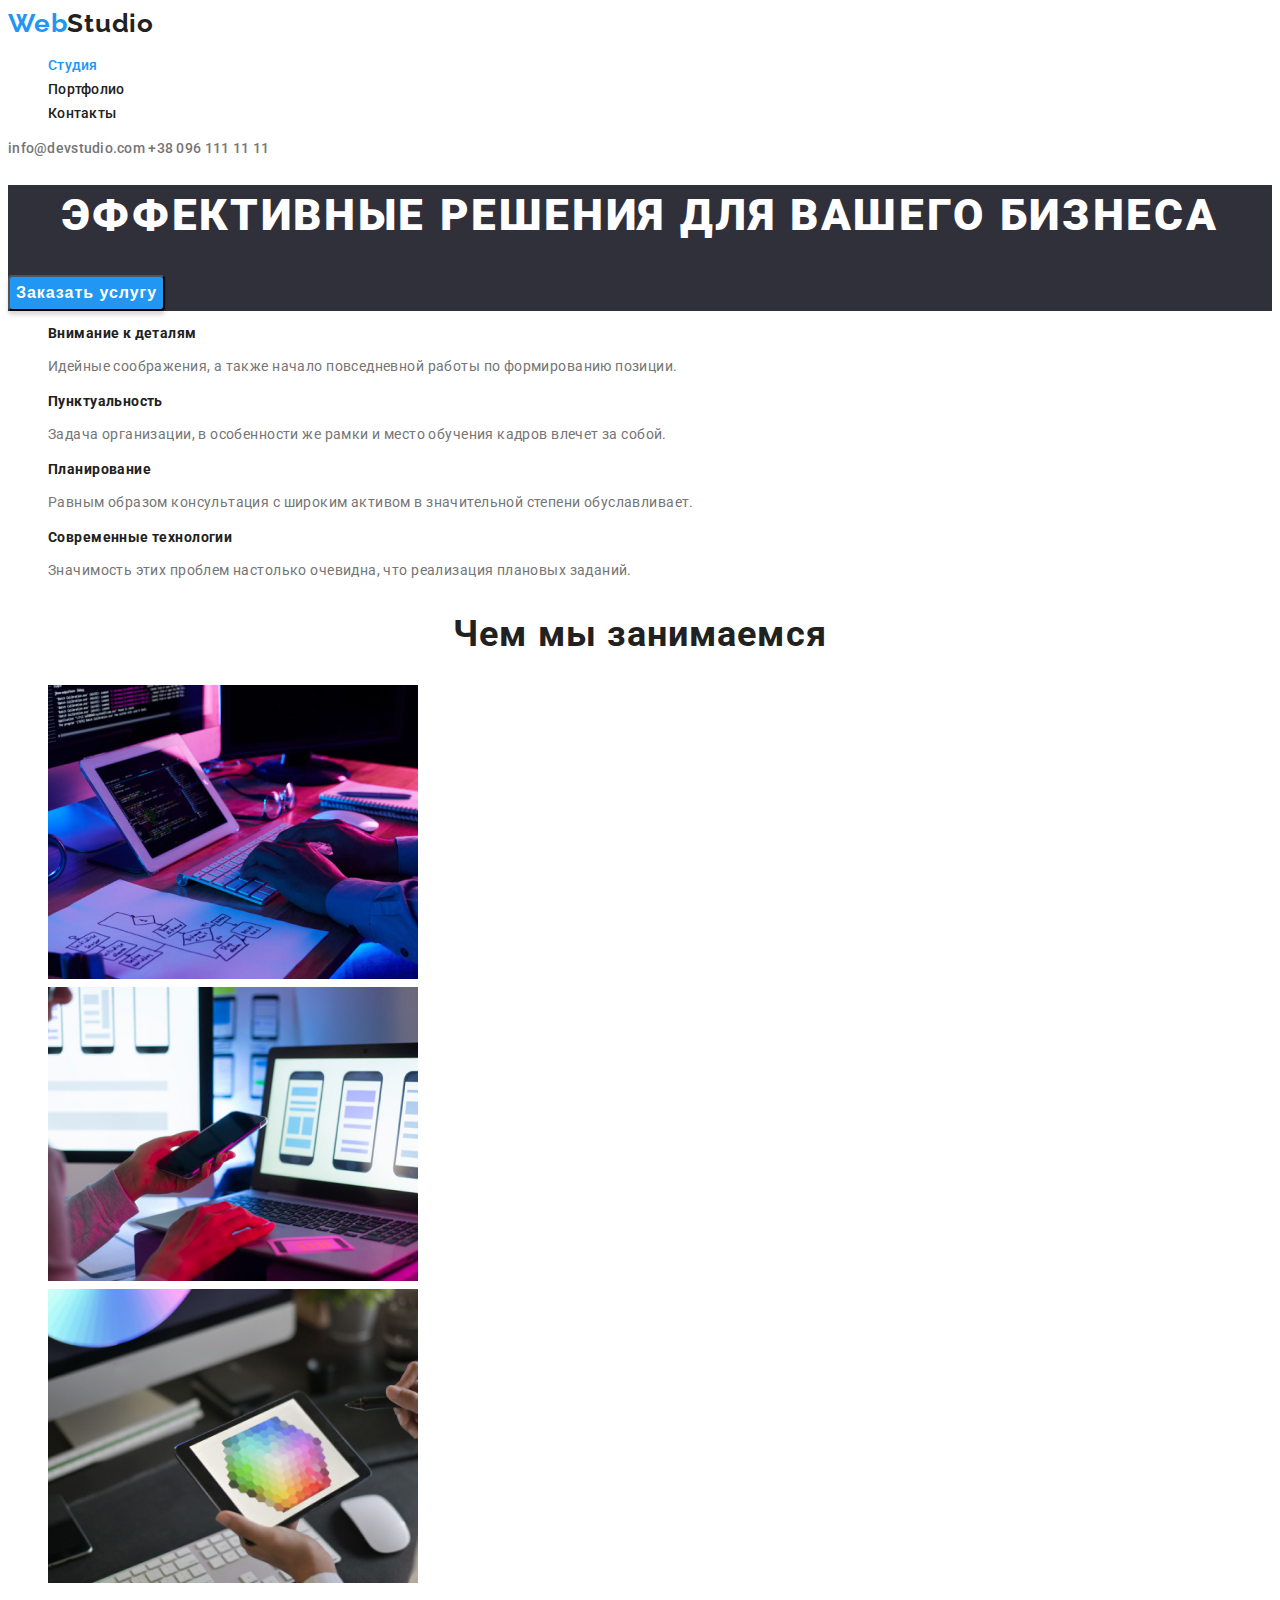
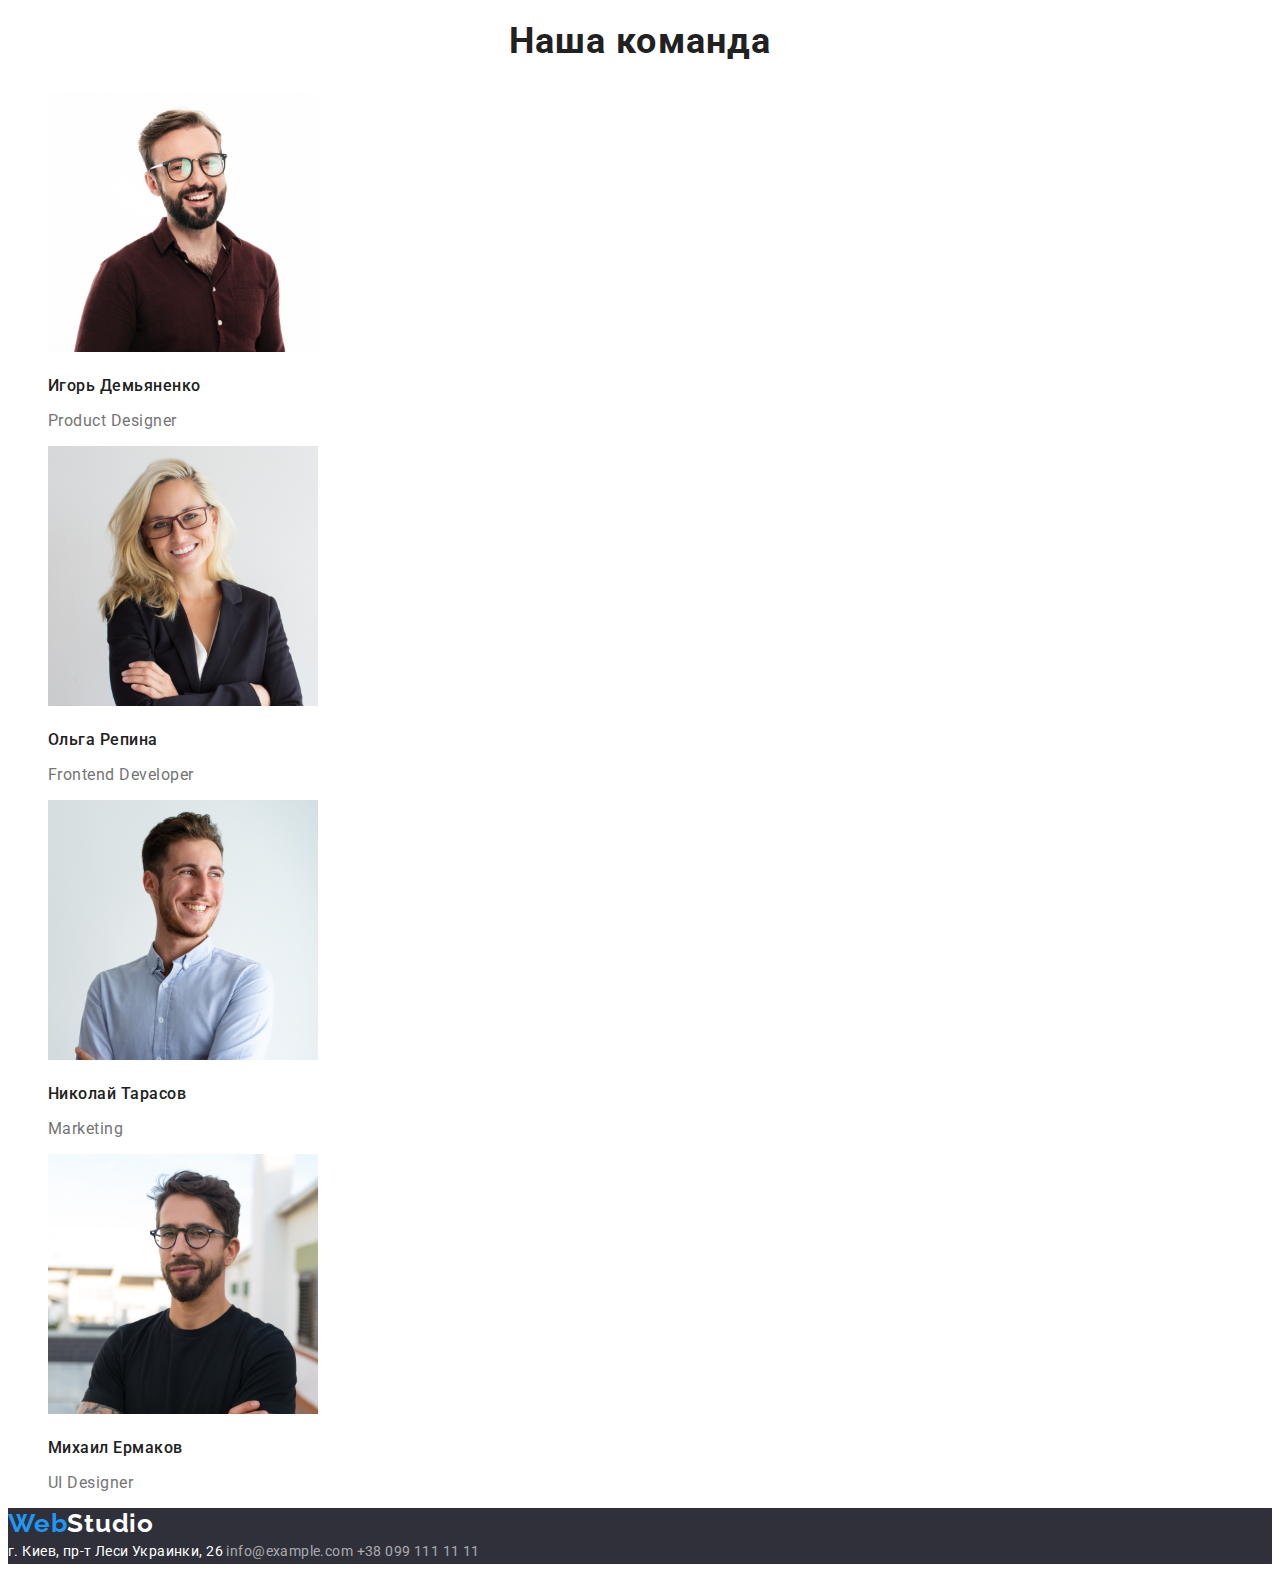
<file: index.html>
<!DOCTYPE html>
<html lang="ru">
<head>
    <meta charset="UTF-8">
    <meta name="viewport" content="width=device-width, initial-scale=1.0">
    <title>Студия</title>
    <link rel="preconnect" href="https://fonts.gstatic.com">
    <link href="https://fonts.googleapis.com/css2?family=Raleway:wght@700&family=Roboto:wght@400;500;700;900&display=swap" rel="stylesheet">
    <link rel="stylesheet" href="./css/main.css">
</head>
<body>

    <!-- Шапка страницы -->
    <header>
        <nav class="main-nav">
            <a href="./index.html" class="nav-logo"><span class="logo">Web</span>Studio</a>
            <ul>
                <li><a href="./index.html" class="nav-link current">Студия</a></li>
                <li><a href="./portfolio.html" class="nav-link">Портфолио</a></li>
                <li><a href="" class="nav-link">Контакты</a></li>
            </ul>
        </nav>
        <address class="adress-nav">
            <a href="mailto:info@devstudio.com" class="link">info@devstudio.com</a>
            <a href="tel:+380961111111" class="link">+38 096 111 11 11</a>
        </address>  
    </header>

    <!-- Уникальный контент страницы -->
    <main>
        <!-- Секция Герой страницы -->
        <section class="hero">
            <h1 class="hero-title">Эффективные решения для вашего бизнеса</h1>
            <button type="button" class="hero-button">Заказать услугу</button>
        </section>

        <!-- Секция Наши особенности-->
        <section class="features">
            <h2 class="features-title visually-hidden">Особенности</h2>
            <ul class="features-list">
                <li class="features-list-item">
                    <h3 class="item-title">Внимание к деталям</h3>
                    <p class="item-text">Идейные соображения, а также начало повседневной работы по формированию позиции.</p>
                </li>
                <li>
                    <h3 class="item-title">Пунктуальность</h3>
                    <p class="item-text">Задача организации, в особенности же рамки и место обучения кадров влечет за собой.</p>
                </li>
                <li>
                    <h3 class="item-title">Планирование</h3>
                    <p class="item-text">Равным образом консультация с широким активом в значительной степени обуславливает.</p>
                </li>
                <li>
                    <h3 class="item-title">Современные технологии</h3>
                    <p class="item-text">Значимость этих проблем настолько очевидна, что реализация плановых заданий.</p>
                </li>
            </ul>
        </section>
        
    <!-- Секция Чем мы занимаемся  -->
        <section class="works">
            <h2 class="works title"> Чем мы занимаемся </h2>
            <ul>
                <li><a href=""><img src="./images/img_for_index/img.jpg" alt="Набирает руками код на клваиатуре" width="370"></a></li>
                <li><a href=""><img src="./images/img_for_index/img(1).jpg" alt="Держит в руках телефон" width="370"></a></li>
                <li><a href=""><img src="./images/img_for_index/img(2).jpg" alt="Выбирает цвет из палитры на планшете" width="370"></a></li>
            </ul>
        </section>

    <!-- Секция Наша команда -->
        <section class="team">
            <h2 class="team title">Наша команда</h2>
            <ul class="team-list">
                <li>
                    <img src="./images/img_for_index/img.png" alt="Фото Игорь Демьяненко" width="270">
                    <h3 class="item-title">Игорь Демьяненко</h3>
                    <p class="item-text">Product Designer</p>
                </li>
                <li>
                    <img src="./images/img_for_index/img(1).png" alt="Фото Ольга Репина" width="270">
                    <h3 class="item-title">Ольга Репина</h3>
                    <p class="item-text">Frontend Developer</p>
                </li>
                <li>
                    <img src="./images/img_for_index/img(2).png" alt="Фото Николай Тарасов" width="270">
                    <h3 class="item-title">Николай Тарасов</h3>
                    <p class="item-text">Marketing</p>
                </li>
                <li>
                    <img src="./images/img_for_index/img(3).png" alt="Фото Михаил Ермаков" width="270">
                    <h3 class="item-title">Михаил Ермаков</h3>
                    <p class="item-text">UI Designer</p>
                </li>
            </ul>
        </section>
    </main>

<!-- Подвал-->
    <footer class="footer">
        <a href="./index.html" class="link-logo"><span class="logo">Web</span>Studio</a>
        <address class="footer-nav">
            г. Киев, пр-т Леси Украинки, 26
            <a href="mailto:info@example.com" class="link">info@example.com</a>
            <a href="tel:+380991111111" class="link">+38 099 111 11 11</a>
        </address>
    </footer>

</body>
</html>
</file>
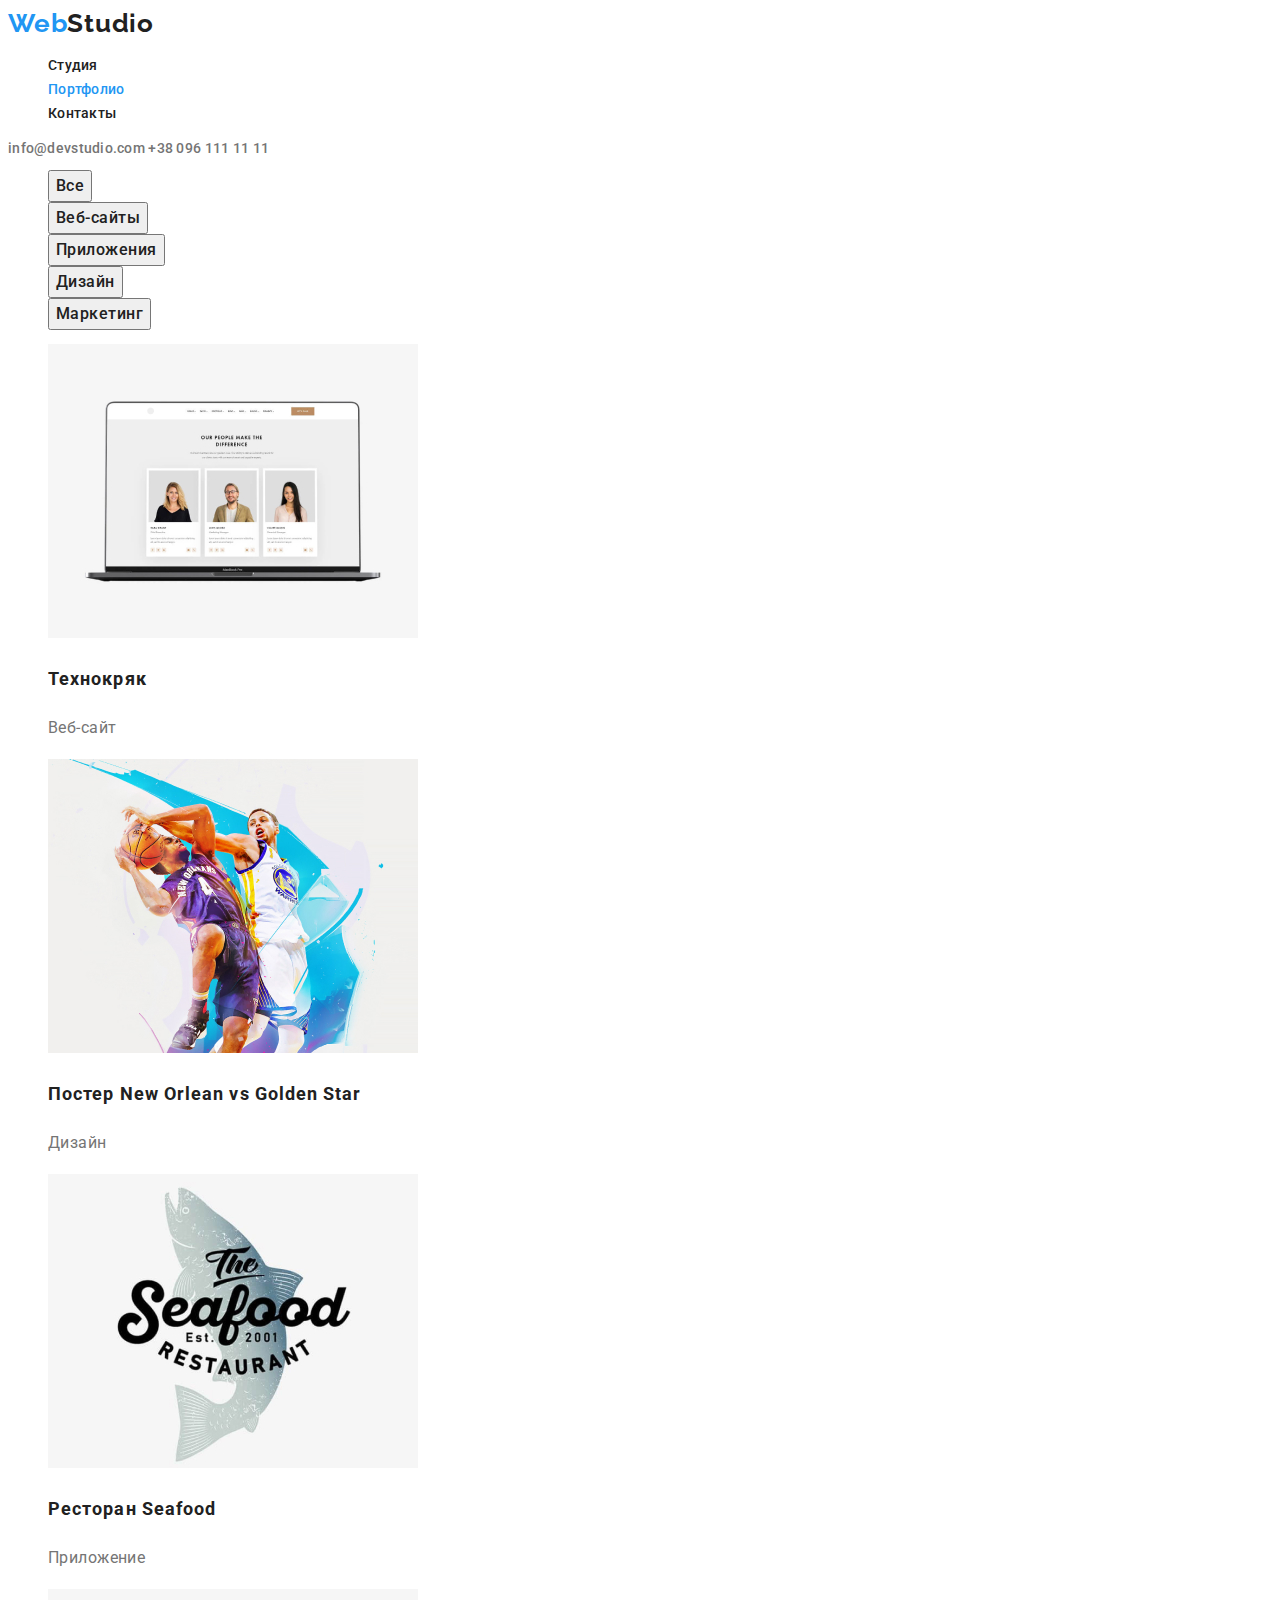
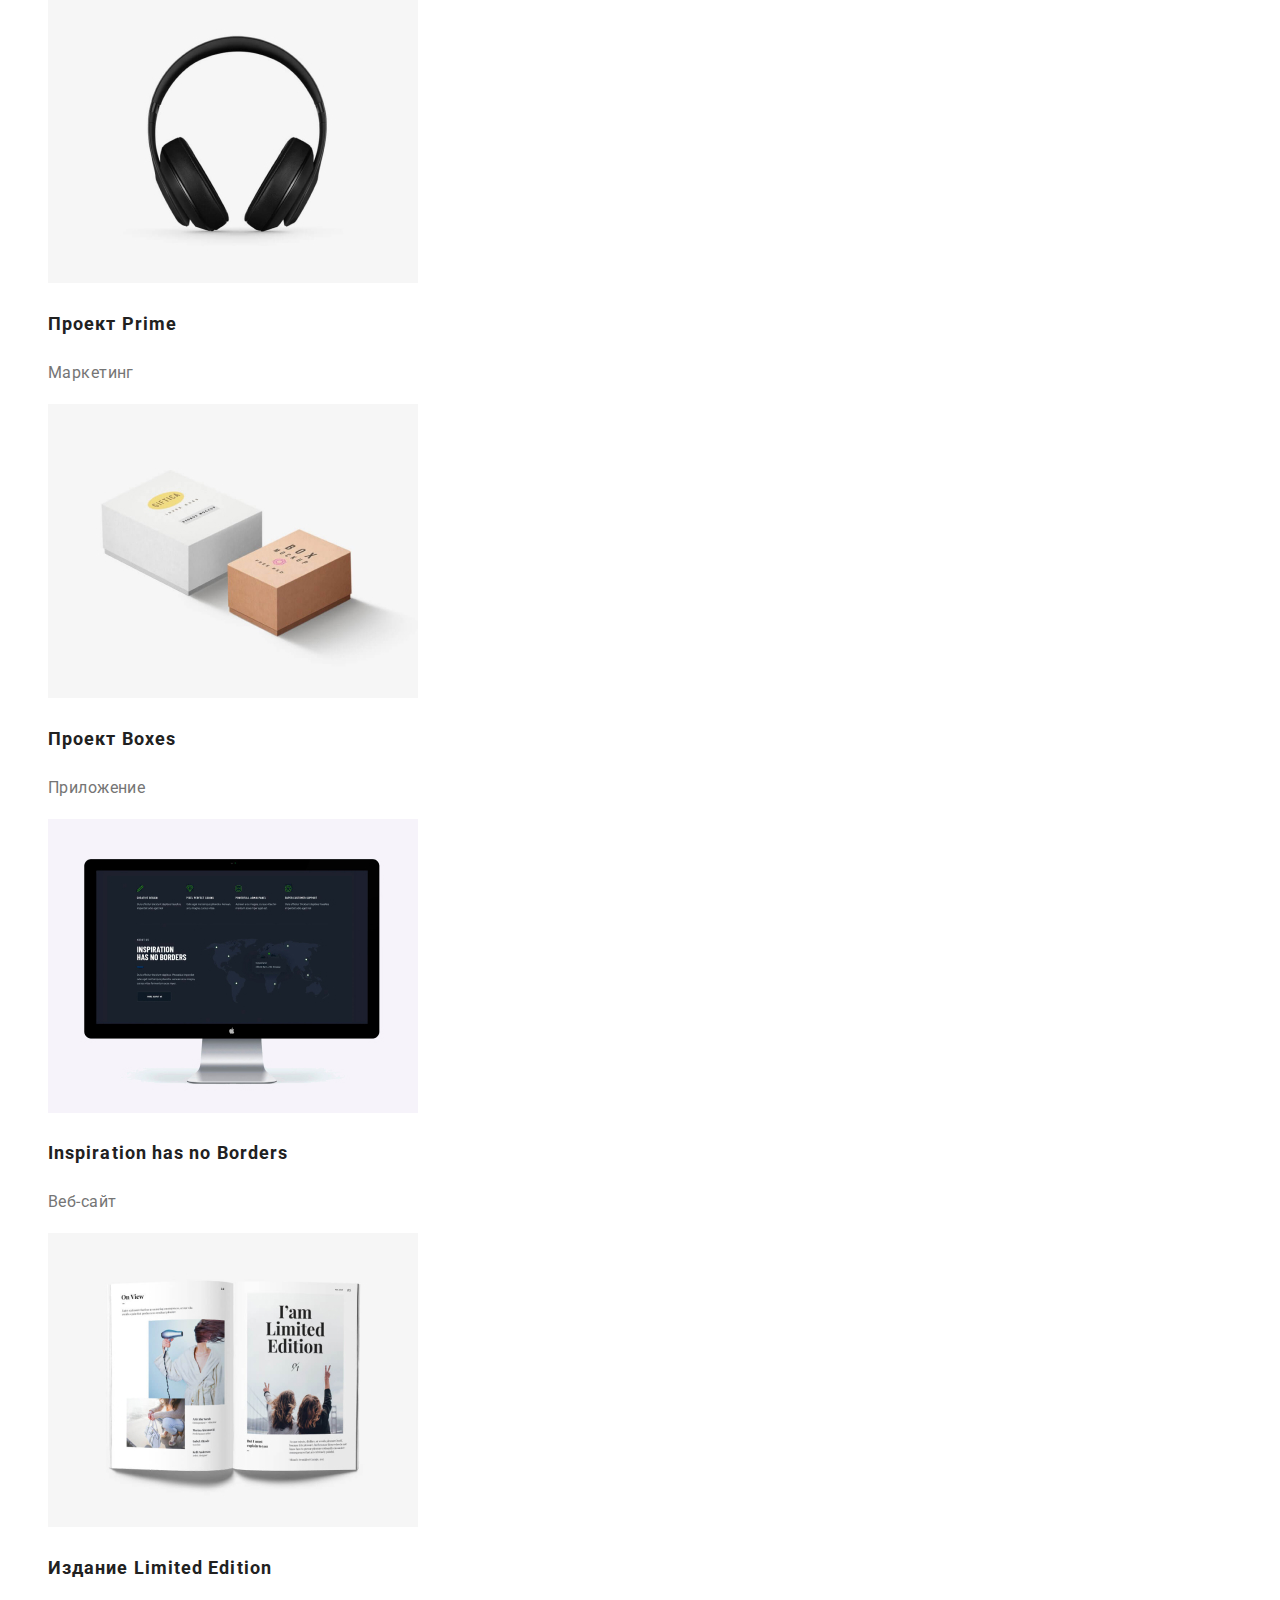
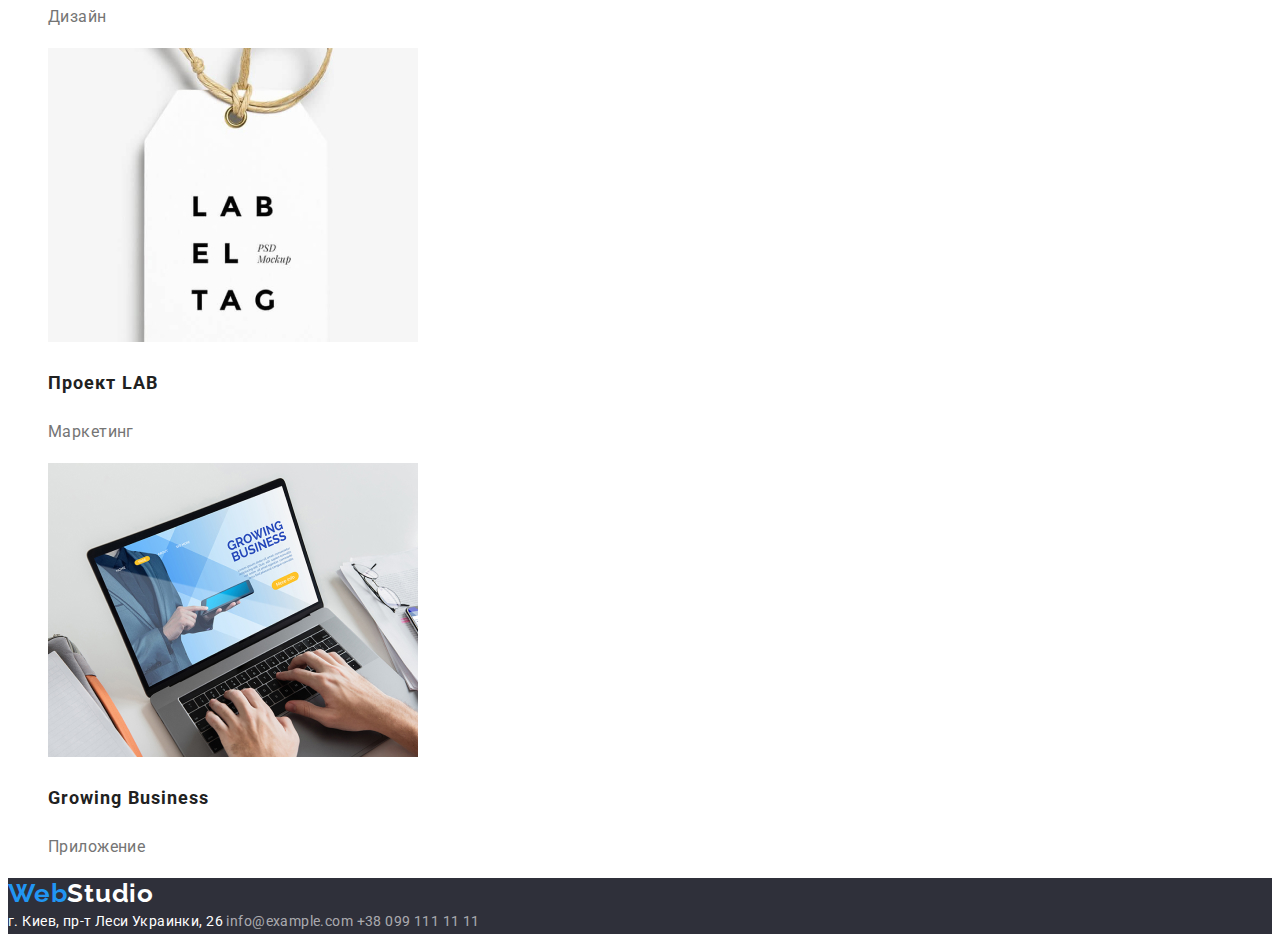
<file: portfolio.html>
<!DOCTYPE html>
<html lang="ru">
<head>
    <meta charset="UTF-8">
    <meta name="viewport" content="width=device-width, initial-scale=1.0">
    <title>Портфолио</title>
    <link rel="preconnect" href="https://fonts.gstatic.com">
    <link href="https://fonts.googleapis.com/css2?family=Raleway:wght@700&family=Roboto:wght@400;500;700;900&display=swap" rel="stylesheet">
    <link rel="stylesheet" href="./css/main.css">
</head>
<body>

     <!-- Шапка страницы -->
     <header>
        <nav class="main-nav">
            <a href="./index.html" class="nav-logo"><span class="logo">Web</span>Studio</a>
            <ul>
                <li><a href="./index.html" class="nav-link">Студия</a></li>
                <li><a href="./portfolio.html" class="nav-link current">Портфолио</a></li>
                <li><a href="" class="nav-link">Контакты</a></li>
            </ul>
        </nav>
        <address class="adress-nav">
            <a href="mailto:info@devstudio.com" class="link">info@devstudio.com</a>
            <a href="tel:+380961111111" class="link">+38 096 111 11 11</a>
        </address>  
    </header>

    <!-- Основной контент страницы Портфолио-->
    <main class="portfolio">
        <section class="pottfolio__content">
            <h1 class="visually-hidden">Портфолио</h1>
            <ul class="pottfolio__top-list">
                <li><button type="button" class="item-button">Все</button></li>
                <li><button type="button" class="item-button">Веб-сайты</button></li>
                <li><button type="button" class="item-button">Приложения</button></li>
                <li><button type="button" class="item-button">Дизайн</button></li>
                <li><button type="button" class="item-button">Маркетинг</button></li>
            </ul>
            <ul class="pottfolio__bot-list">
                <li>
                    <a href=""><img src="./images/img_for_potfolio/tehnocryak.jpg" alt="Веб-сайт технокряк"></a>
                    <h2 class="bot-list-title">Технокряк</h2>
                    <p class="bot-list-text">Веб-сайт</p>
                </li>
                <li><a href=""><img src="./images/img_for_potfolio/basketball.jpg" alt="Постер New Orlean vs Golden Star"></a>
                    <h2 class="bot-list-title">Постер New Orlean vs Golden Star</h2>
                    <p class="bot-list-text">Дизайн</p>
                </li>
                <li><a href=""><img src="./images/img_for_potfolio/seafood.jpg" alt="Ресторан Seafood"></a>
                    <h2 class="bot-list-title">Ресторан Seafood</h2>
                    <p class="bot-list-text">Приложение</p>
                </li>
                <li><a href=""><img src="./images/img_for_potfolio/project-prime.jpg" alt="Наушники"></a>
                    <h2 class="bot-list-title">Проект Prime</h2>
                    <p class="bot-list-text">Маркетинг</p>
                </li>
                <li><a href=""><img src="./images/img_for_potfolio/project-boxes.jpg" alt="Две коробки"></a>
                    <h2 class="bot-list-title">Проект Boxes</h2>
                    <p class="bot-list-text">Приложение</p>
                </li>
                <li><a href=""><img src="./images/img_for_potfolio/inspiration.jpg" alt="Монитор с сайтом"></a>
                    <h2 class="bot-list-title">Inspiration has no Borders</h2>
                    <p class="bot-list-text">Веб-сайт</p>
                </li>
                <li><a href=""><img src="./images/img_for_potfolio/book.jpg" alt="Открытая книга"></a>
                    <h2 class="bot-list-title">Издание Limited Edition</h2>
                    <p class="bot-list-text">Дизайн</p>
                </li>
                <li><a href=""><img src="./images/img_for_potfolio/lab.jpg" alt="Лейба"></a>
                    <h2 class="bot-list-title">Проект LAB</h2>
                    <p class="bot-list-text">Маркетинг</p>
                </li>
                <li><a href=""><img src="./images/img_for_potfolio/growing-business.jpg" alt="Ноутбук с открытым сайтом"></a>
                    <h2 class="bot-list-title">Growing Business</h2>
                    <p class="bot-list-text">Приложение</p>
                </li>
            </ul>
        </section>
    </main>

    <!-- Подвал-->
    <footer class="footer">
        <a href="./index.html" class="link-logo"><span class="logo">Web</span>Studio</a>
        <address class="footer-nav">
            г. Киев, пр-т Леси Украинки, 26
            <a href="mailto:info@example.com" class="link">info@example.com</a>
            <a href="tel:+380991111111" class="link">+38 099 111 11 11</a>
        </address>
    </footer>

  
</body>
</html>
</file>
<file: css/main.css>
/* Цвет выделенного текста  #2196F3; */
/* Цвет h2 h3 #212121;*/
/* Цвет адреса и основного текста  #757575; */
/* Цвет h1 и бэкграунда основного  #FFFFFF; */
/* Цвет бэкграунда вторичного #2F303A;
   Цвет бэкграунда кнопки Портфолио #F5F4FA; */

/* Основные стили документа */
:root {
    --primary-text-color: #757575;
    --title-text-color: #212121;
    --accent-color: #2196F3;
    --primary-background-color: #FFFFFF;
    --secondary-background-color: #2F303A;
    --primary-bcg-clr-btn: #F5F4FA;

    --main-font: Roboto;
    --secondary-font: Raleway;
}

body {
    font-family: var(--main-font);
    font-weight: 400;
    font-size: 14px;
    line-height: 1.714;
    letter-spacing: 0.03em;
    background-color: var(--primary-background-color);
    color: var(--primary-text-color)
}

ul {
    list-style-type: none;
}

/* Стили Шапки */
.main-nav .nav-logo {
    color: var(--title-text-color);
    text-decoration: none;
    font-family: var(--secondary-font);
    font-weight: 700;
    font-size: 26px;
    line-height: 1.192;
    letter-spacing: 0.03em;
}

.logo {
    color: var(--accent-color);
}

.main-nav .nav-link {
    font-weight: 500;
    font-size: 14px;
    line-height: 1.143;
    letter-spacing: 0.02em;
    color: var(--title-text-color);
    text-decoration: none;

}
.main-nav .nav-link:hover, 
.main-nav .nav-link:focus,
.main-nav .nav-link.current {
    color: var(--accent-color);
}

.link {
    color: var(--primary-text-color);
    text-decoration: none;
}
.link:hover, 
.link:focus  {
    color: var(--accent-color);
}
.adress-nav {
    font-style: normal;
    font-weight: 500;
    font-size: 14px;
    line-height: 1.143;
    letter-spacing: 0.02em;
}

/* Стиль Героя */
.hero {
    background-color: var(--secondary-background-color) ;
}
.hero > .hero-title {
    font-weight: 900;
    font-size: 44px;
    line-height: 1.364;
    text-align: center;
    letter-spacing: 0.06em;
    text-transform: uppercase;

    color: var(--primary-background-color)
}
.hero-button {
    font-weight: 700;
    font-size: 16px;
    line-height: 1.875;
    text-align: center;
    letter-spacing: 0.06em;
    box-shadow: 0px 4px 4px rgba(0, 0, 0, 0.15);
    border-radius: 4px;

    background-color:#2196F3;
    color:#FFFFFF; 
    text-decoration: none;
}
/* Стиль Особенностей */

.title {
    font-weight: 700;
    font-size: 36px;
    line-height: 1.167;
    text-align: center;
    letter-spacing: 0.03em;
    color: var(--title-text-color);
}

.visually-hidden {
    position: absolute;
    clip: rect(0 0 0 0);
}

.features-list .item-title {
    font-weight: 700;
    font-size: 14px;
    line-height: 1.143;
    letter-spacing: 0.03em;
    color: var(--title-text-color);
}

/* Стиль Команды */

.team .item-title {
    font-weight: 500; 
    font-size: 16px;
    line-height: 1.187;
    letter-spacing: 0.03em;
    color: var(--title-text-color);
}

.team .item-text {
    font-size: 16px;
    line-height: 1.187;
    letter-spacing: 0.03em;
}

/* Стиль Подвала */

.footer {
    background-color:var(--secondary-background-color) ;
}
.footer > .link-logo {
    font-family: var(--secondary-font);
    font-weight: 700;
    font-size: 26px;
    line-height: 1.192;
    letter-spacing: 0.03em;
    color:var(--primary-background-color);
    text-decoration: none;
}
.footer > .footer-nav {
    font-style: normal;
    font-size: 14px;
    line-height: 1.714;
    letter-spacing: 0.03em;
    color:var(--primary-background-color);
    text-decoration: none;
}
footer .link {
    color: rgba(255, 255, 255, 0.6);
}
/* через тег, учитывая спецификацию 0,1,1, 
   чтобы не крыть спецу что выше для линк.ховер и фокус */

/* СТИЛЬ ВТОРОЙ СТРАНИЦЫ ПОРТФОЛИО */

.item-button {
    font-family: Roboto;
    font-weight: 500;
    font-size: 16px;
    line-height: 1.625;
    text-align: center;
    letter-spacing: 0.03em;
    color:var(--title-text-color);
}

.item-button:hover,
.item-button:focus  {
color: var(--primary-background-color);
background-color:var(--accent-color);
cursor:pointer;
}

.portfolio .bot-list-title {
    font-weight: 700;
    font-size: 18px;
    line-height: 2;
    letter-spacing: 0.06em;
    color:var(--title-text-color);
}
.bot-list-text {
    font-size: 16px;
    line-height: 1.875;
}
</file>
